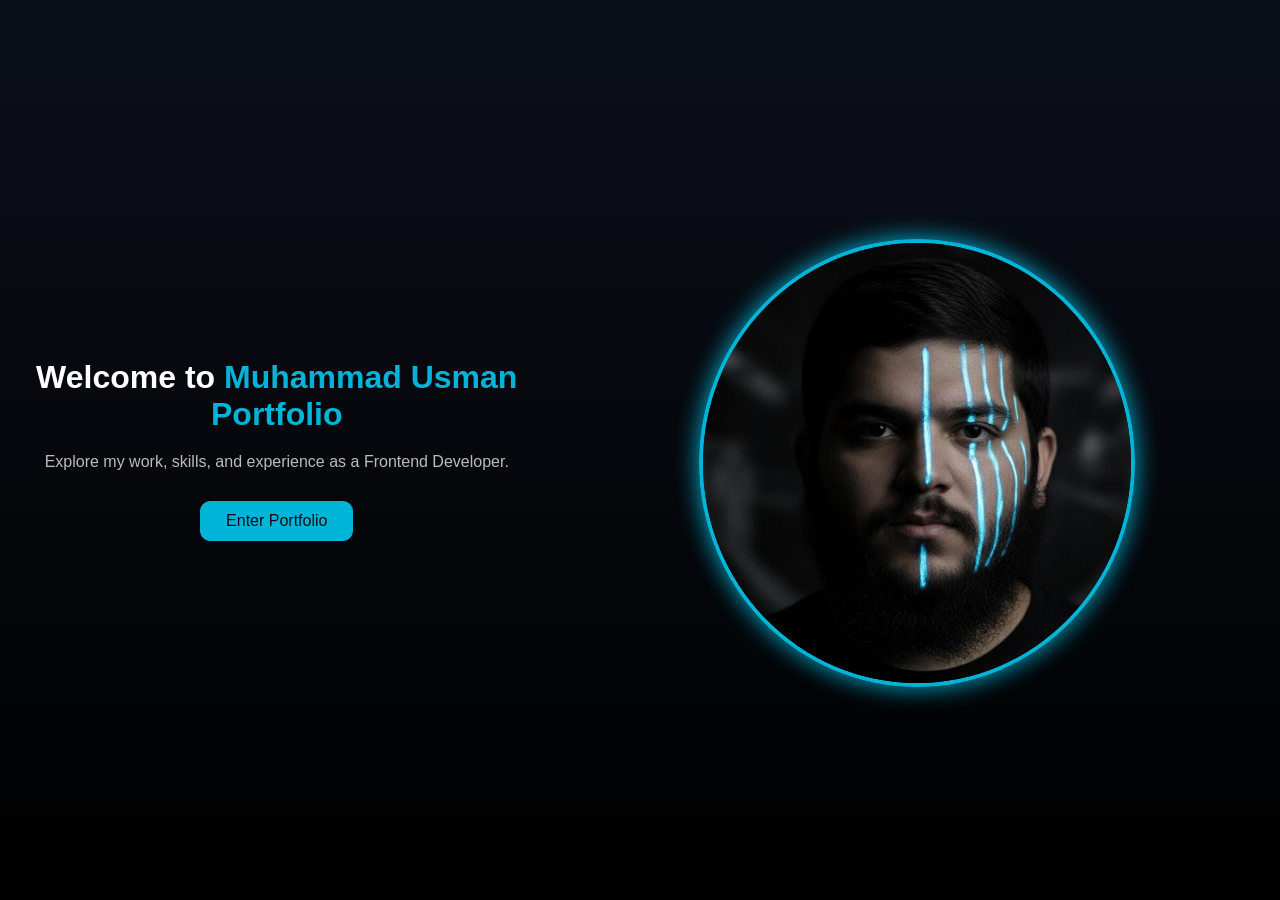
<file: src/index.html>
<!DOCTYPE html>
<html lang="en">
<head>
  <meta charset="UTF-8" />
  <meta name="viewport" content="width=device-width, initial-scale=1.0" />
  <title>Welcome | M.Usman</title>
  <link rel="icon" type="image/png" href="./media/Assets/Favicon.png">

  <style>
    /* --- Reset --- */
    * {
      margin: 0;
      padding: 0;
      box-sizing: border-box;
      font-family: 'Poppins', sans-serif;
    }

    body {
      height: 100vh;
      display: flex;
      align-items: center;
      justify-content: center;
      text-align: center;
      
      /* Apply to any element, like body, div, etc. */
background: linear-gradient(to bottom, #0b0f19, #000000);
      color: #fff;
    }

    a {
      text-decoration: none;
    }

    /* --- Buttons --- */
    .btn {
      display: inline-block;
      padding: 10px 25px;
      border-radius: 10px;
      border: 1px solid #00b4d8;
      transition: 0.3s;
      font-size: 16px;
    }

    .btn.primary {
      background: #00b4d8;
      color: #0b0f19;
    }

    .btn:hover {
      background: transparent;
      color: #00b4d8;
    }

    /* --- Layout --- */
    .home-container {
      max-width: 600px;
    }

    .home-container h1 {
      font-size: 2rem;
      margin-bottom: 20px;
    }

    .home-container span {
      color: #00b4d8;
    }

    .home-container p {
      color: #bbb;
      margin-bottom: 30px;
    }

    /* --- Image --- */
    .main-image img {
      width: 60%;
      border-radius: 50%;
      border: 4px solid #00b4d8;
      box-shadow: 0 0 25px #00b4d8;
      margin-top: 30px;
    }

    /* --- Animations --- */
    .fade-in {
      opacity: 0;
      transform: translateY(30px);
      animation: fadeIn 1s ease-out forwards;
    }

    .slide-up {
      opacity: 0;
      transform: translateY(40px);
      animation: slideUp 1s ease-out forwards;
    }

    @keyframes fadeIn {
      to {
        opacity: 1;
        transform: translateY(0);
      }
    }

    @keyframes slideUp {
      to {
        opacity: 1;
        transform: translateY(0);
      }
    }
  </style>

</head>
<body>

  <div class="home-container fade-in">
    <h1>Welcome to <span>Muhammad Usman Portfolio</span></h1>
    <p>Explore my work, skills, and experience as a Frontend Developer.</p>
    <a href="./main.html" class="btn primary">Enter Portfolio</a>
  </div>

  <div class="main-image slide-up">
    <img src="../media/Assets/profile3.jpg" alt="Your Profile Picture">
  </div>

</body>
</html>
</file>
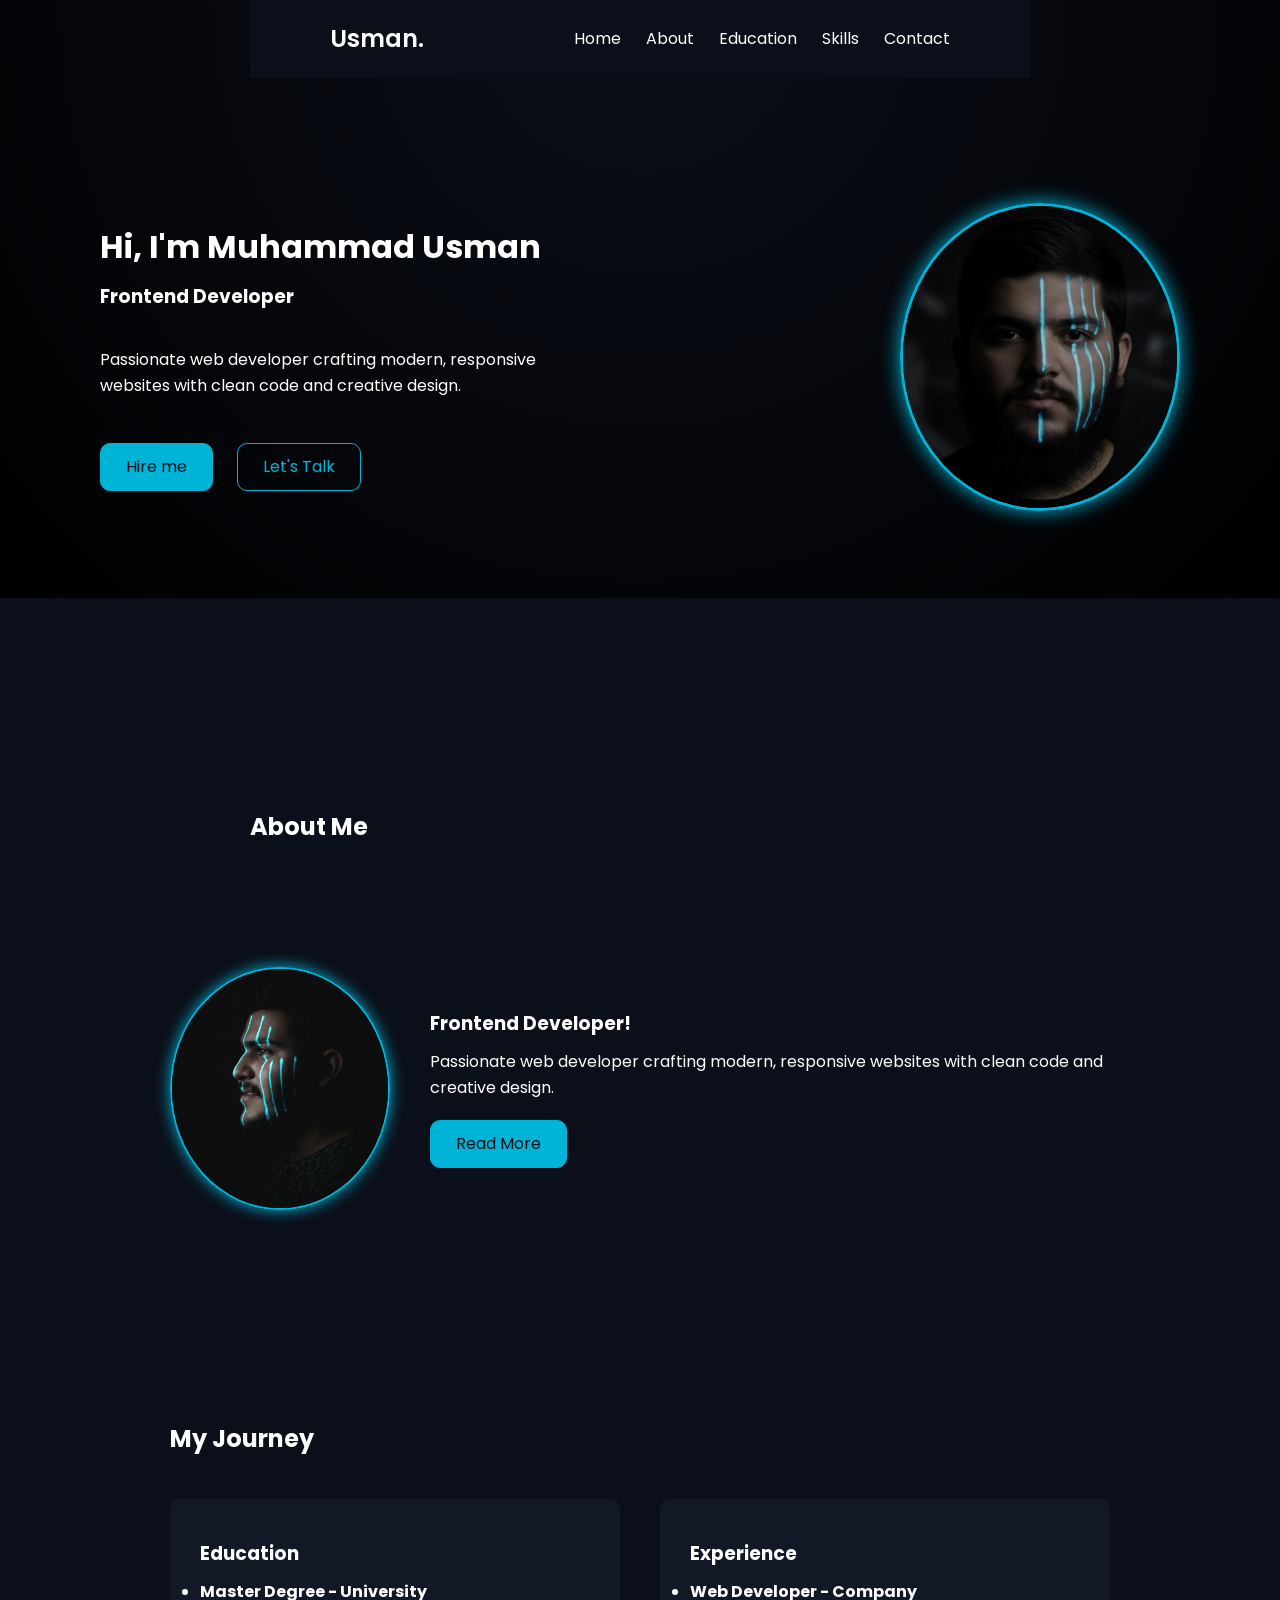
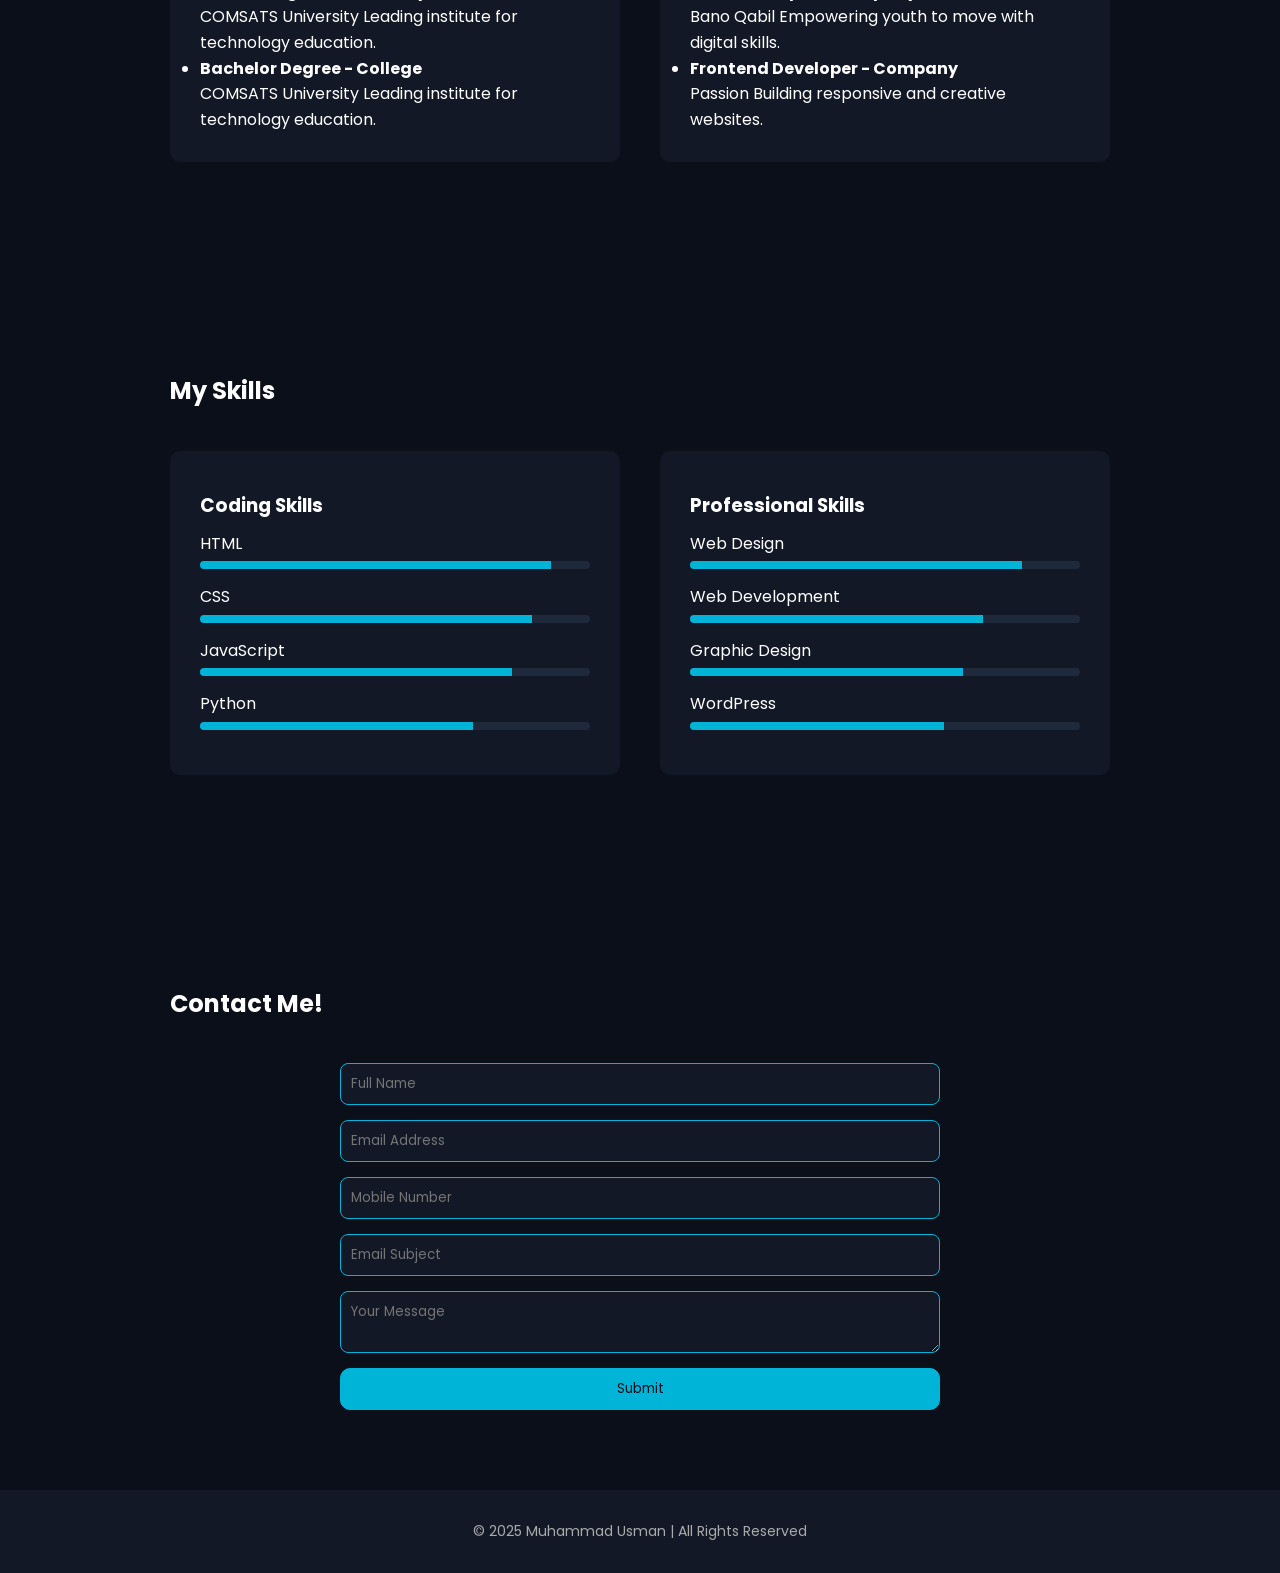
<file: main.html>
<!DOCTYPE html>
<html lang="en">
<head>
  <meta charset="UTF-8" />
  <meta name="viewport" content="width=device-width, initial-scale=1.0" />
  <title>Jacob Aiden | Frontend Developer</title>
  <link rel="stylesheet" href="style.css" />
  <link href="https://fonts.googleapis.com/css2?family=Poppins:wght@300;400;600&display=swap" rel="stylesheet">
</head>
<body>
  <header class="hero">
    <nav>
      <h2 class="logo">Usman.</h2>
      <ul class="nav-links">
        <li><a href="index.html">Home</a></li>
        <li><a href="#about">About</a></li>
        <li><a href="#journey">Education</a></li>
        <li><a href="#skills">Skills</a></li>
        <li><a href="#contact">Contact</a></li>
      </ul>
    </nav>

    <div class="hero-content fade-in">
      <div class="text">
        <h1>Hi, I'm <span>Muhammad Usman</span></h1>
        <h3>Frontend Developer</h3>
        <p class="detail_port">Passionate web developer crafting modern, responsive websites with clean code and creative design.</p>
        <div class="buttons">
          <a href="#contact" style="margin-right: 20px;" class="btn primary">Hire me</a>
          <a href="#" class="btn secondary">Let's Talk</a>
        </div>
      </div>
      <div class="hero-img slide-up">
        <!-- 🔹 Upload your own picture here (replace profile.jpg with your image filename) -->
        <img src="profile.jpg"  healt="Your Profile Picture">
      </div>
    </div>
  </header>

  <section id="about" class="about fade-in">
    <h2 class="about">About <span>Me</span></h2>
    <div class="about-content">
      <!-- 🔹 Same image or a different one can be used -->
      <img src="profile2.jpg" alt="Your Profile Picture" />
      <div class="about-text">
        <h3>Frontend Developer!</h3>
        <p>Passionate web developer crafting modern, responsive websites with clean code and creative design.

</p>
        <a href="#" class="btn primary">Read More</a>
      </div>
    </div>
  </section>

  <section id="journey" class="journey fade-in">
    <h2>My <span>Journey</span></h2>
    <div class="journey-container">
      <div class="journey-box">
        <h3>Education</h3>
        <ul>
          <li><strong>Master Degree - University</strong><br>COMSATS University  
Leading institute for technology education.</li>
          <li><strong>Bachelor Degree - College</strong><br>COMSATS University
Leading institute for technology education.</li>
        </ul>
      </div>
      <div class="journey-box">
        <h3>Experience</h3>
        <ul>
          <li><strong>Web Developer - Company</strong><br>Bano Qabil
Empowering youth to move with digital skills.</li>
          <li><strong>Frontend Developer - Company</strong><br>Passion Building responsive and creative websites.</li>
        </ul>
      </div>
    </div>
  </section>

  <section id="skills" class="skills fade-in">
    <h2>My <span>Skills</span></h2>
    <div class="skills-container">
      <div class="skill-box">
        <h3>Coding Skills</h3>
        <div class="skill"><p>HTML</p><div class="bar"><span style="width:90%"></span></div></div>
        <div class="skill"><p>CSS</p><div class="bar"><span style="width:85%"></span></div></div>
        <div class="skill"><p>JavaScript</p><div class="bar"><span style="width:80%"></span></div></div>
        <div class="skill"><p>Python</p><div class="bar"><span style="width:70%"></span></div></div>
      </div>
      <div class="skill-box">
        <h3>Professional Skills</h3>
        <div class="skill"><p>Web Design</p><div class="bar"><span style="width:85%"></span></div></div>
        <div class="skill"><p>Web Development</p><div class="bar"><span style="width:75%"></span></div></div>
        <div class="skill"><p>Graphic Design</p><div class="bar"><span style="width:70%"></span></div></div>
        <div class="skill"><p>WordPress</p><div class="bar"><span style="width:65%"></span></div></div>
      </div>
    </div>
  </section>

  <section id="contact" class="contact fade-in">
    <h2>Contact <span>Me!</span></h2>
    <form>
      <input type="text" placeholder="Full Name" required>
      <input type="email" placeholder="Email Address" required>
      <input type="text" placeholder="Mobile Number" required>
      <input type="text" placeholder="Email Subject" required>
      <textarea placeholder="Your Message" required></textarea>
      <button type="submit" class="btn primary">Submit</button>
    </form>
  </section>

  <footer>
    <p>© 2025 Muhammad Usman | All Rights Reserved</p>
  </footer>

  <script src="script.js"></script>
</body>
</html>
</file>
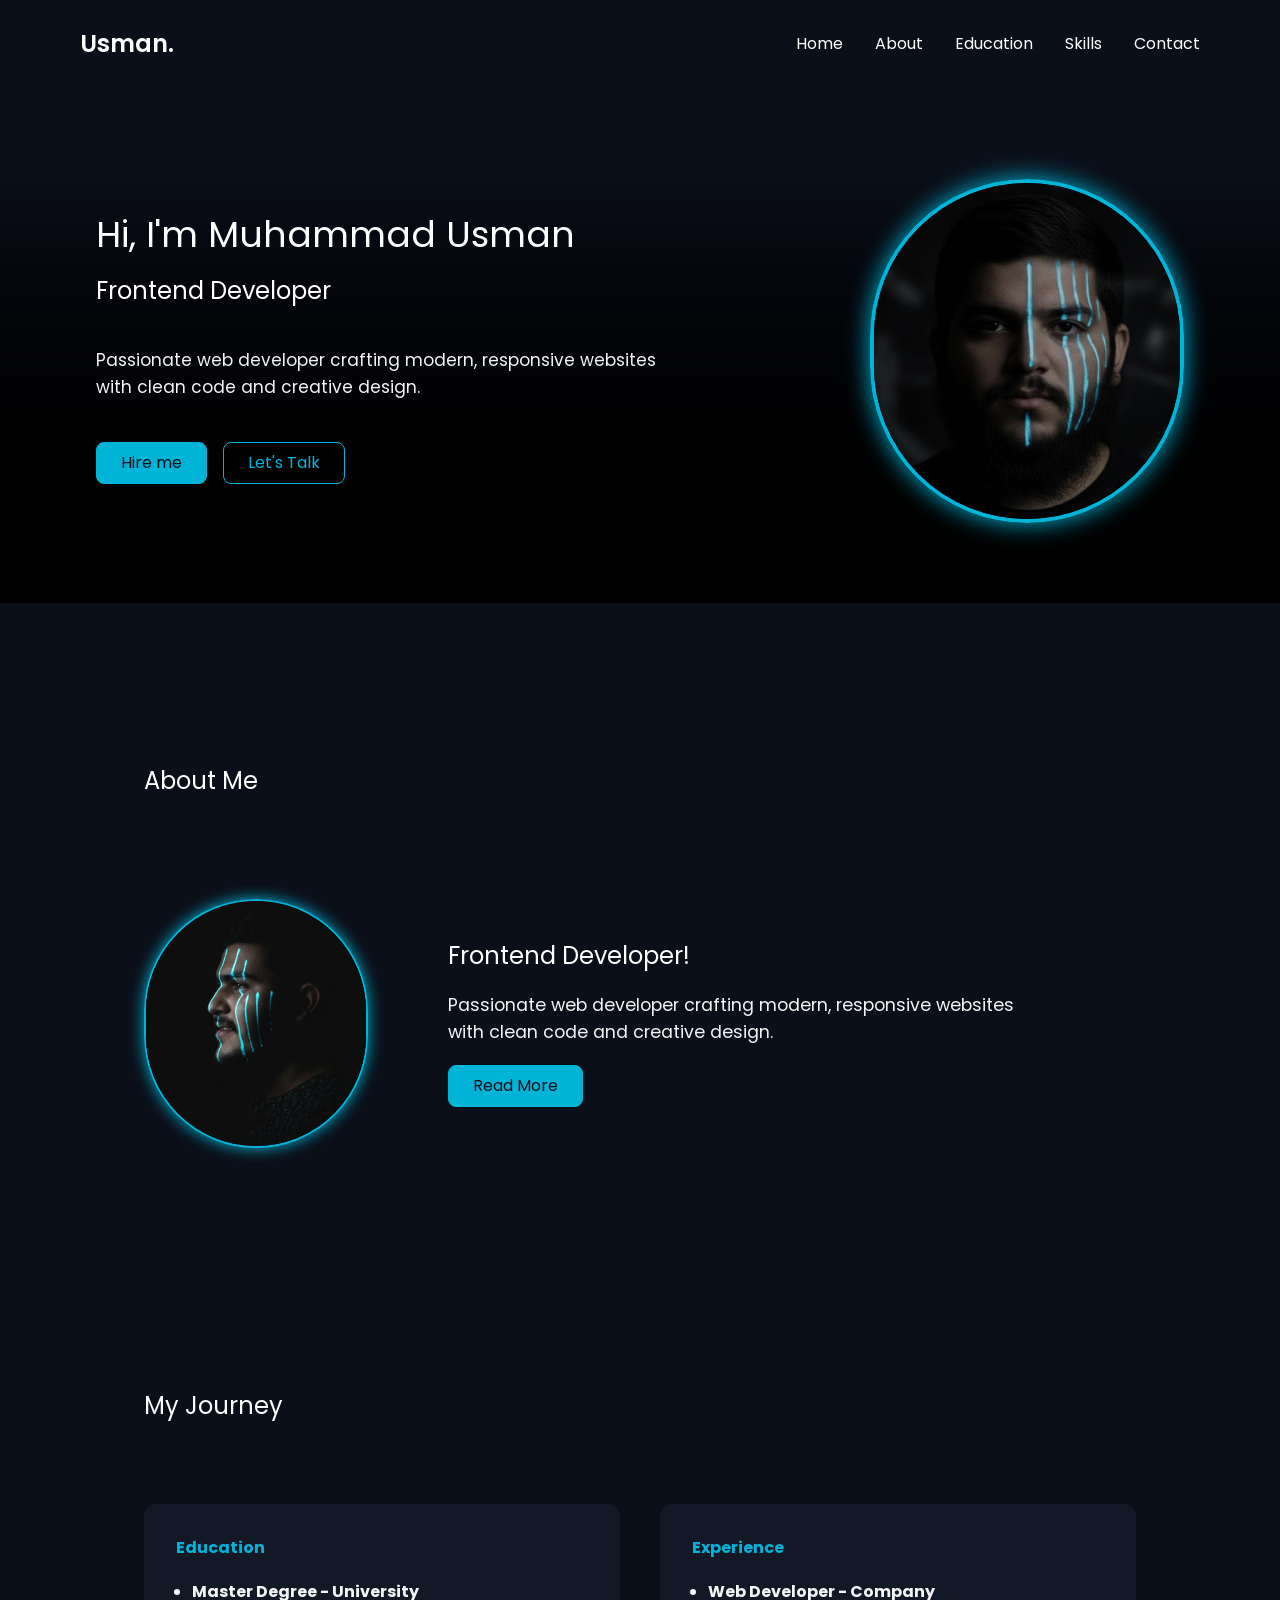
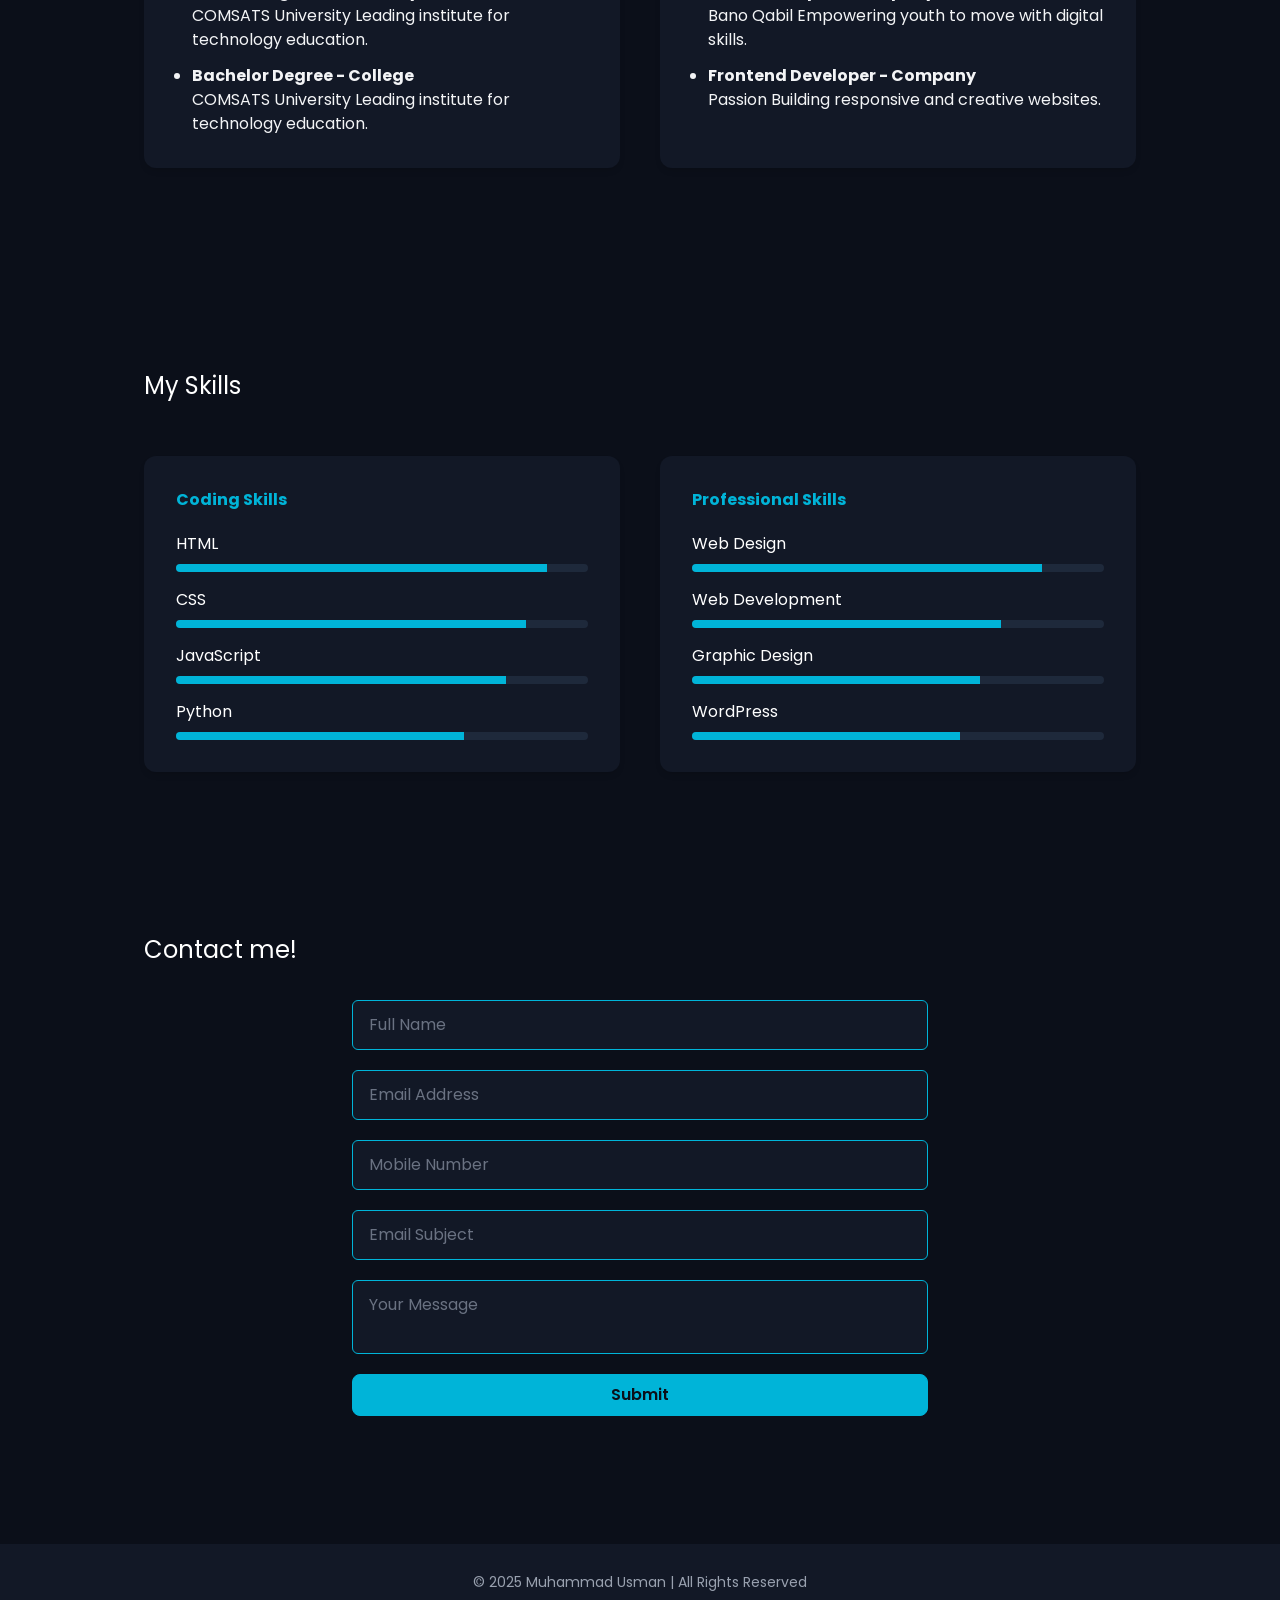
<file: src/main.html>
<!DOCTYPE html>
<html lang="en">
  <head>
    <meta charset="UTF-8" />
    <meta name="viewport" content="width=device-width, initial-scale=1.0" />
    <title>M.Usman | Frontend Developer</title>
    <link rel="icon" type="image/png" href="./Assets/Favicon.png">
    <link href="https://fonts.googleapis.com/css2?family=Poppins:wght@300;400;600&display=swap" rel="stylesheet">
    <!-- Tailwind CSS Build -->
    <link href="./output.css" rel="stylesheet">
    <style>
      /* Custom animations, add to tailwind if needed */
      .fade-in {
        opacity: 0;
        transform: translateY(30px);
        animation: fadeIn 1s ease-out forwards;
      }
      .slide-up {
        opacity: 0;
        transform: translateY(40px);
        animation: slideUp 1s ease-out forwards;
      }
      @keyframes fadeIn {
        to { opacity: 1; transform: translateY(0);}
      }
      @keyframes slideUp {
        to { opacity: 1; transform: translateY(0);}
      }
    </style>
  </head>
  <body class="bg-[#0b0f19] font-[Poppins] text-white">

    <!-- Navigation -->
    <nav class="flex justify-between items-center px-20 py-7 bg-[#0b0f19] sticky top-0 z-50 gap-[120px] mb-[75px]">
      <h2 class="text-2xl font-semibold logo">Usman.</h2>
      <ul class="flex gap-8 list-none nav-links text-white">
        <li><a href="./index.html" class="transition hover:text-[#00b4d8]">Home</a></li>
        <li><a href="#about" class="transition hover:text-[#00b4d8]">About</a></li>
        <li><a href="#journey" class="transition hover:text-[#00b4d8]">Education</a></li>
        <li><a href="#skills" class="transition hover:text-[#00b4d8]">Skills</a></li>
        <li><a href="#contact" class="transition hover:text-[#00b4d8]">Contact</a></li>
      </ul>
    </nav>

    <!-- Hero Section -->
    <header class="flex flex-col items-center px-24 pb-20 pt-4 bg-gradient-to-b from-[#0b0f19] to-black fade-in">
      <div class="flex flex-col md:flex-row justify-between items-center w-full max-w-6xl gap-10 hero-content fade-in">
        <div class="text md:w-2/3 w-full md:pr-8">
          <h1 class="text-4xl font-bod mb-5">
            Hi, I'm Muhammad Usman
          </h1>
          <h3 class="text-2xl mb-10">Frontend Developer</h3>
          <p class="mb-10 text-[17px] leading-relaxed text-gray-100 max-w-xl">Passionate web developer crafting modern, responsive websites with clean code and creative design.</p>
          <div class="flex gap-4 mb-1">
            <a href="#contact" class="inline-block px-6 py-2 rounded-lg border border-[#00b4d8] bg-[#00b4d8] text-[#0b0f19]  transition duration-300 hover:bg-transparent hover:text-[#00b4d8]">Hire me</a>
            <a href="#" class="inline-block px-6 py-2 rounded-lg border border-[#00b4d8] text-[#00b4d8]  transition duration-300 hover:bg-transparent hover:text-[#00b4d8]">Let's Talk</a>
          </div>
        </div>
        <div class="hero-img slide-up flex items-center md:justify-end w-full md:w-1/3">
          <img src="../media/Assets/profile.jpg" class="w-[90%] rounded-full border-4 border-[#00b4d8] shadow-[0_0_25px_#00b4d8]" alt="Your Profile Picture">
        </div>
      </div>
    </header>

    <!-- About Section -->
    <section id="about" class="pt-30 pl-20 pr-20 pb-30  md:px-20 max-w-6xl mx-auto fade-in">
      <h2 class="mb-10 mt-10 pb-15 text-[24px] text-bold">About Me</h2>
      <div class="flex flex-col md:flex-row items-center gap-12 about-content">
        <img src="../media/Assets/profile2.jpg" class="w-56 rounded-full border-2 border-[#00b4d8] shadow-[0_0_15px_#00b4d8] mb-8 md:mb-0" alt="Your Profile Picture" />
        <div class="about-text ml-2 md:ml-8 w-full">
          <h3 class="text-2xl mb-5">Frontend Developer!</h3>
          <p class="mb-5 text-[17.5px] text-gray-100 w-[600px]">Passionate web developer crafting modern, responsive websites with clean code and creative design.</p>
          <a href="#" class="inline-block px-6 py-2 rounded-lg border border-[#00b4d8] bg-[#00b4d8] text-[#0b0f19] text-[16px] transition duration-300 hover:bg-transparent hover:text-[#00b4d8]">Read More</a>
        </div>
      </div>
    </section>

    <!-- Journey Section -->
    <section id="journey" class="py-30 px-8 md:px-20 max-w-6xl mx-auto fade-in">
      <h2 class="mb-10 pb-10 text-[24px] text-bold">My Journey</h2>
      <div class="flex flex-col md:flex-row justify-between gap-10 journey-container">
        <div class="bg-[#121826] p-8 rounded-xl w-full md:w-[48%] shadow-md journey-box">
          <h3 class="font-bold text-[#00b4d8] mb-5">Education</h3>
          <ul class="list-disc pl-4 text-gray-100 space-y-3">
            <li><strong>Master Degree - University</strong><br>COMSATS University Leading institute for technology education.</li>
            <li><strong>Bachelor Degree - College</strong><br>COMSATS University Leading institute for technology education.</li>
          </ul>
        </div>
        <div class="bg-[#121826] p-8 rounded-xl w-full md:w-[48%] shadow-md journey-box">
          <h3 class="font-bold text-[#00b4d8] mb-5">Experience</h3>
          <ul class="list-disc pl-4 text-gray-100 space-y-3">
            <li><strong>Web Developer - Company</strong><br>Bano Qabil Empowering youth to move with digital skills.</li>
            <li><strong>Frontend Developer - Company</strong><br>Passion Building responsive and creative websites.</li>
          </ul>
        </div>
      </div>
    </section>

    <!-- Skills Section -->
    <section id="skills" class="py-20 px-8 md:px-20 max-w-6xl mx-auto fade-in">
      <h2 class="mb-8 pb-5 text-[24px] text-bold">My Skills</span></h2>
      <div class="flex flex-col md:flex-row gap-10 skills-container">
        <div class="bg-[#121826] p-8 rounded-xl w-full md:w-[48%] shadow-md skill-box">
          <h3 class="font-bold text-[#00b4d8] mb-5">Coding Skills</h3>
          <div class="space-y-4">
            <div class="skill">
              <p class="mb-2">HTML</p>
              <div class="bg-[#1e293b] h-2 rounded-lg overflow-hidden"><span class="block h-full bg-[#00b4d8]" style="width:90%"></span></div>
            </div>
            <div class="skill">
              <p class="mb-2">CSS</p>
              <div class="bg-[#1e293b] h-2 rounded-lg overflow-hidden"><span class="block h-full bg-[#00b4d8]" style="width:85%"></span></div>
            </div>
            <div class="skill">
              <p class="mb-2">JavaScript</p>
              <div class="bg-[#1e293b] h-2 rounded-lg overflow-hidden"><span class="block h-full bg-[#00b4d8]" style="width:80%"></span></div>
            </div>
            <div class="skill">
              <p class="mb-2">Python</p>
              <div class="bg-[#1e293b] h-2 rounded-lg overflow-hidden"><span class="block h-full bg-[#00b4d8]" style="width:70%"></span></div>
            </div>
          </div>
        </div>
        <div class="bg-[#121826] p-8 rounded-xl w-full md:w-[48%] shadow-md skill-box">
          <h3 class="font-bold text-[#00b4d8] mb-5">Professional Skills</h3>
          <div class="space-y-4">
            <div class="skill">
              <p class="mb-2">Web Design</p>
              <div class="bg-[#1e293b] h-2 rounded-lg overflow-hidden"><span class="block h-full bg-[#00b4d8]" style="width:85%"></span></div>
            </div>
            <div class="skill">
              <p class="mb-2">Web Development</p>
              <div class="bg-[#1e293b] h-2 rounded-lg overflow-hidden"><span class="block h-full bg-[#00b4d8]" style="width:75%"></span></div>
            </div>
            <div class="skill">
              <p class="mb-2">Graphic Design</p>
              <div class="bg-[#1e293b] h-2 rounded-lg overflow-hidden"><span class="block h-full bg-[#00b4d8]" style="width:70%"></span></div>
            </div>
            <div class="skill">
              <p class="mb-2">WordPress</p>
              <div class="bg-[#1e293b] h-2 rounded-lg overflow-hidden"><span class="block h-full bg-[#00b4d8]" style="width:65%"></span></div>
            </div>
          </div>
        </div>
      </div>
    </section>

    <!-- Contact Section -->
    <section id="contact" class="py-20 px-8 md:px-20 max-w-6xl mx-auto fade-in">
      <h2 class="mb-8 text-[24px] text-bold">Contact me!</h2>
      <form class="flex flex-col gap-5 max-w-xl mx-auto mt-8">
        <input type="text" placeholder="Full Name" required class="px-4 py-3 bg-[#121826] border border-[#00b4d8] rounded-md text-white placeholder-gray-500" />
        <input type="email" placeholder="Email Address" required class="px-4 py-3 bg-[#121826] border border-[#00b4d8] rounded-md text-white placeholder-gray-500" />
        <input type="text" placeholder="Mobile Number" required class="px-4 py-3 bg-[#121826] border border-[#00b4d8] rounded-md text-white placeholder-gray-500" />
        <input type="text" placeholder="Email Subject" required class="px-4 py-3 bg-[#121826] border border-[#00b4d8] rounded-md text-white placeholder-gray-500" />
        <textarea placeholder="Your Message" required class="px-4 py-3 bg-[#121826] border border-[#00b4d8] rounded-md text-white placeholder-gray-500 resize-none"></textarea>
        <button type="submit" class="inline-block px-6 py-2 rounded-lg border border-[#00b4d8] bg-[#00b4d8] text-[#0b0f19] font-semibold transition duration-300 hover:bg-transparent hover:text-[#00b4d8]">Submit</button>
      </form>
    </section>

    <!-- Footer -->
    <footer class="text-center py-7 bg-[#121826] text-gray-400 text-sm mt-12 fade-in">
      <p>© 2025 Muhammad Usman | All Rights Reserved</p>
    </footer>
  </body>
</html>
</file>
<file: style.css>
* {
  margin: 0;
  padding: 0;
  box-sizing: border-box;
  font-family: 'Poppins', sans-serif;

}

body {
  background-color: #0b0f19;
  color: #fff;
  line-height: 1.6;
  scroll-behavior: smooth;
}
a{
    text-decoration: none;
}
/* Buttons */
.btn {
  display: inline-block;
  padding: 10px 25px;
  border-radius: 10px;
  border: 1px solid #00b4d8;
  transition: 0.3s;
}

.btn.primary {
  background: #00b4d8;
  color: #0b0f19;
}

.btn.secondary {
  color: #00b4d8;
}

.btn:hover {
  background: transparent;
  color: #00b4d8;
}

/* Navigation */
nav {
  display: flex;
  justify-content: space-between;
  align-items: center;
  padding: 20px 80px;
  background: #0b0f19;
  position: sticky;
  gap:150px;
  top: 0;
  z-index: 100;
  margin-bottom: 75px;
}
.detail_port{max-width: 66%;
    padding: 25px 0px;

}
.logo {
  font-size: 24px;
  font-weight: 600;
  color: #fff;
}

.nav-links {
  list-style: none;
  display: flex;
  gap: 25px;
}

.nav-links a {
  color: #fff;
  text-decoration: none;
  transition: 0.3s;
}

.nav-links a:hover {
  color: #00b4d8;
}

/* Hero */
.hero {
  padding:0px 100px 80px;
  display: flex;
  flex-direction: column;
  align-items: center;
  background: radial-gradient(circle at top, #0b0f19 0%, #000 100%);
}

.hero-content {
  display: flex;
  justify-content: space-between;
  align-items: center;
  max-width: 1100px;
  width: 100%;
  gap: 40px;
}

.hero-img img {
  width: 280px;
  border-radius: 50%;
  border: 3px solid #00b4d8;
  box-shadow: 0 0 20px #00b4d8;
}
.main-image img{
 max-width: 70%;
  border-radius: 50%; 
  border: 3px solid #00b4d8;
  box-shadow: 0 0 20px #00b4d8;
}
/* Sections */
.about, .journey, .skills, .contact {
  padding: 80px 80px;
  max-width: 1100px;
  margin: auto;
}

.about-content {
  display: flex;
  align-items: center;
  gap: 40px;
  margin-top: 40px;
}
.about-text, a,h3,p{
    margin:10px 0px;
}
.about-content img {
  width: 220px;
  border-radius: 50%;
  border: 2px solid #00b4d8;
  box-shadow: 0 0 15px #00b4d8;
}

/* Journey */
.journey-container {
  display: flex;
  justify-content: space-between;
  gap: 40px;
  margin-top: 40px;
}

.journey-box {
  background: #121826;
  padding: 30px;
  border-radius: 10px;
  width: 48%;
}

/* Skills */
.skills-container {
  display: flex;
  justify-content: space-between;
  gap: 40px;
  margin-top: 40px;
}

.skill-box {
  background: #121826;
  padding: 30px;
  border-radius: 10px;
  width: 48%;
}

.skill {
  margin-bottom: 15px;
}

.skill p {
  margin-bottom: 5px;
}

.bar {
  background: #1e293b;
  height: 8px;
  border-radius: 5px;
  overflow: hidden;
}

.bar span {
  display: block;
  height: 100%;
  background: #00b4d8;
}

/* Contact */
.contact form {
  display: flex;
  flex-direction: column;
  gap: 15px;
  max-width: 600px;
  margin: 40px auto 0;
}

.contact input, .contact textarea {
  padding: 10px;
  background: #121826;
  border: 1px solid #00b4d8;
  border-radius: 8px;
  color: #fff;
}

/* Footer */
footer {
  text-align: center;
  padding: 20px;
  background: #121826;
  color: #aaa;
  font-size: 14px;
}

/* HOME PAGE STYLE */
.home-body {
  display: flex;
  align-items: center;
  justify-content: center;
  height: 100vh;
  background: radial-gradient(circle at top, #0b0f19 0%, #000 100%);
  text-align: center;
}

.home-container {
  max-width: 600px;
}

.home-container h1 {
  font-size: 2rem;
  color: #fff;
  margin-bottom: 20px;
}

.home-container span {
  color: #00b4d8;
}

.home-container p {
  color: #bbb;
  margin-bottom: 30px;
}

/* Fade-in Animations */
.fade-in {
  opacity: 0;
  transform: translateY(30px);
  transition: opacity 1s ease-out, transform 1s ease-out;
}

.fade-in.visible {
  opacity: 1;
  transform: translateY(0);
  margin-top: 50px;
}

.slide-up {
  opacity: 0;
  transform: translateY(40px);
  transition: opacity 1s ease-out, transform 1s ease-out;
}

.slide-up.visible {
  opacity: 1;
  transform: translateY(0);
}

/* Responsive Design */
@media (max-width: 900px) {
  .hero-content, .about-content, .journey-container, .skills-container {
    flex-direction: column;
    align-items: center;
  }

  nav {
    flex-direction: column;
    gap: 15px;
  }

  .journey-box, .skill-box {
    width: 100%;
  }

  .hero-img img {
    width: 200px;
  }
}
</file>
<file: src/output.css>
/*! tailwindcss v4.1.17 | MIT License | https://tailwindcss.com */
@layer properties;
@layer theme, base, components, utilities;
@layer theme {
  :root, :host {
    --font-sans: ui-sans-serif, system-ui, sans-serif, "Apple Color Emoji",
      "Segoe UI Emoji", "Segoe UI Symbol", "Noto Color Emoji";
    --font-mono: ui-monospace, SFMono-Regular, Menlo, Monaco, Consolas, "Liberation Mono",
      "Courier New", monospace;
    --color-gray-100: oklch(96.7% 0.003 264.542);
    --color-gray-300: oklch(87.2% 0.01 258.338);
    --color-gray-400: oklch(70.7% 0.022 261.325);
    --color-gray-500: oklch(55.1% 0.027 264.364);
    --color-gray-800: oklch(27.8% 0.033 256.848);
    --color-black: #000;
    --color-white: #fff;
    --spacing: 0.25rem;
    --container-2xs: 18rem;
    --container-xs: 20rem;
    --container-md: 28rem;
    --container-xl: 36rem;
    --container-2xl: 42rem;
    --container-3xl: 48rem;
    --container-4xl: 56rem;
    --container-5xl: 64rem;
    --container-6xl: 72rem;
    --container-7xl: 80rem;
    --text-sm: 0.875rem;
    --text-sm--line-height: calc(1.25 / 0.875);
    --text-lg: 1.125rem;
    --text-lg--line-height: calc(1.75 / 1.125);
    --text-xl: 1.25rem;
    --text-xl--line-height: calc(1.75 / 1.25);
    --text-2xl: 1.5rem;
    --text-2xl--line-height: calc(2 / 1.5);
    --text-3xl: 1.875rem;
    --text-3xl--line-height: calc(2.25 / 1.875);
    --text-4xl: 2.25rem;
    --text-4xl--line-height: calc(2.5 / 2.25);
    --text-5xl: 3rem;
    --text-5xl--line-height: 1;
    --font-weight-medium: 500;
    --font-weight-semibold: 600;
    --font-weight-bold: 700;
    --leading-relaxed: 1.625;
    --radius-md: 0.375rem;
    --radius-lg: 0.5rem;
    --radius-xl: 0.75rem;
    --ease-out: cubic-bezier(0, 0, 0.2, 1);
    --default-transition-duration: 150ms;
    --default-transition-timing-function: cubic-bezier(0.4, 0, 0.2, 1);
    --default-font-family: var(--font-sans);
    --default-mono-font-family: var(--font-mono);
  }
}
@layer base {
  *, ::after, ::before, ::backdrop, ::file-selector-button {
    box-sizing: border-box;
    margin: 0;
    padding: 0;
    border: 0 solid;
  }
  html, :host {
    line-height: 1.5;
    -webkit-text-size-adjust: 100%;
    tab-size: 4;
    font-family: var(--default-font-family, ui-sans-serif, system-ui, sans-serif, "Apple Color Emoji", "Segoe UI Emoji", "Segoe UI Symbol", "Noto Color Emoji");
    font-feature-settings: var(--default-font-feature-settings, normal);
    font-variation-settings: var(--default-font-variation-settings, normal);
    -webkit-tap-highlight-color: transparent;
  }
  hr {
    height: 0;
    color: inherit;
    border-top-width: 1px;
  }
  abbr:where([title]) {
    -webkit-text-decoration: underline dotted;
    text-decoration: underline dotted;
  }
  h1, h2, h3, h4, h5, h6 {
    font-size: inherit;
    font-weight: inherit;
  }
  a {
    color: inherit;
    -webkit-text-decoration: inherit;
    text-decoration: inherit;
  }
  b, strong {
    font-weight: bolder;
  }
  code, kbd, samp, pre {
    font-family: var(--default-mono-font-family, ui-monospace, SFMono-Regular, Menlo, Monaco, Consolas, "Liberation Mono", "Courier New", monospace);
    font-feature-settings: var(--default-mono-font-feature-settings, normal);
    font-variation-settings: var(--default-mono-font-variation-settings, normal);
    font-size: 1em;
  }
  small {
    font-size: 80%;
  }
  sub, sup {
    font-size: 75%;
    line-height: 0;
    position: relative;
    vertical-align: baseline;
  }
  sub {
    bottom: -0.25em;
  }
  sup {
    top: -0.5em;
  }
  table {
    text-indent: 0;
    border-color: inherit;
    border-collapse: collapse;
  }
  :-moz-focusring {
    outline: auto;
  }
  progress {
    vertical-align: baseline;
  }
  summary {
    display: list-item;
  }
  ol, ul, menu {
    list-style: none;
  }
  img, svg, video, canvas, audio, iframe, embed, object {
    display: block;
    vertical-align: middle;
  }
  img, video {
    max-width: 100%;
    height: auto;
  }
  button, input, select, optgroup, textarea, ::file-selector-button {
    font: inherit;
    font-feature-settings: inherit;
    font-variation-settings: inherit;
    letter-spacing: inherit;
    color: inherit;
    border-radius: 0;
    background-color: transparent;
    opacity: 1;
  }
  :where(select:is([multiple], [size])) optgroup {
    font-weight: bolder;
  }
  :where(select:is([multiple], [size])) optgroup option {
    padding-inline-start: 20px;
  }
  ::file-selector-button {
    margin-inline-end: 4px;
  }
  ::placeholder {
    opacity: 1;
  }
  @supports (not (-webkit-appearance: -apple-pay-button))  or (contain-intrinsic-size: 1px) {
    ::placeholder {
      color: currentcolor;
      @supports (color: color-mix(in lab, red, red)) {
        color: color-mix(in oklab, currentcolor 50%, transparent);
      }
    }
  }
  textarea {
    resize: vertical;
  }
  ::-webkit-search-decoration {
    -webkit-appearance: none;
  }
  ::-webkit-date-and-time-value {
    min-height: 1lh;
    text-align: inherit;
  }
  ::-webkit-datetime-edit {
    display: inline-flex;
  }
  ::-webkit-datetime-edit-fields-wrapper {
    padding: 0;
  }
  ::-webkit-datetime-edit, ::-webkit-datetime-edit-year-field, ::-webkit-datetime-edit-month-field, ::-webkit-datetime-edit-day-field, ::-webkit-datetime-edit-hour-field, ::-webkit-datetime-edit-minute-field, ::-webkit-datetime-edit-second-field, ::-webkit-datetime-edit-millisecond-field, ::-webkit-datetime-edit-meridiem-field {
    padding-block: 0;
  }
  ::-webkit-calendar-picker-indicator {
    line-height: 1;
  }
  :-moz-ui-invalid {
    box-shadow: none;
  }
  button, input:where([type="button"], [type="reset"], [type="submit"]), ::file-selector-button {
    appearance: button;
  }
  ::-webkit-inner-spin-button, ::-webkit-outer-spin-button {
    height: auto;
  }
  [hidden]:where(:not([hidden="until-found"])) {
    display: none !important;
  }
}
@layer utilities {
  .sticky {
    position: sticky;
  }
  .top-0 {
    top: calc(var(--spacing) * 0);
  }
  .z-50 {
    z-index: 50;
  }
  .mx-auto {
    margin-inline: auto;
  }
  .mt-5 {
    margin-top: calc(var(--spacing) * 5);
  }
  .mt-6 {
    margin-top: calc(var(--spacing) * 6);
  }
  .mt-8 {
    margin-top: calc(var(--spacing) * 8);
  }
  .mt-10 {
    margin-top: calc(var(--spacing) * 10);
  }
  .mt-12 {
    margin-top: calc(var(--spacing) * 12);
  }
  .mb-1 {
    margin-bottom: calc(var(--spacing) * 1);
  }
  .mb-2 {
    margin-bottom: calc(var(--spacing) * 2);
  }
  .mb-3 {
    margin-bottom: calc(var(--spacing) * 3);
  }
  .mb-4 {
    margin-bottom: calc(var(--spacing) * 4);
  }
  .mb-5 {
    margin-bottom: calc(var(--spacing) * 5);
  }
  .mb-6 {
    margin-bottom: calc(var(--spacing) * 6);
  }
  .mb-7 {
    margin-bottom: calc(var(--spacing) * 7);
  }
  .mb-8 {
    margin-bottom: calc(var(--spacing) * 8);
  }
  .mb-10 {
    margin-bottom: calc(var(--spacing) * 10);
  }
  .mb-19 {
    margin-bottom: calc(var(--spacing) * 19);
  }
  .mb-\[75px\] {
    margin-bottom: 75px;
  }
  .ml-2 {
    margin-left: calc(var(--spacing) * 2);
  }
  .block {
    display: block;
  }
  .flex {
    display: flex;
  }
  .inline-block {
    display: inline-block;
  }
  .table {
    display: table;
  }
  .h-2 {
    height: calc(var(--spacing) * 2);
  }
  .h-full {
    height: 100%;
  }
  .h-screen {
    height: 100vh;
  }
  .min-h-screen {
    min-height: 100vh;
  }
  .w-2xl {
    width: var(--container-2xl);
  }
  .w-3 {
    width: calc(var(--spacing) * 3);
  }
  .w-3\/5 {
    width: calc(3/5 * 100%);
  }
  .w-3xl {
    width: var(--container-3xl);
  }
  .w-56 {
    width: calc(var(--spacing) * 56);
  }
  .w-64 {
    width: calc(var(--spacing) * 64);
  }
  .w-72 {
    width: calc(var(--spacing) * 72);
  }
  .w-90 {
    width: calc(var(--spacing) * 90);
  }
  .w-\[0\%\] {
    width: 0%;
  }
  .w-\[40\%\] {
    width: 40%;
  }
  .w-\[60\%\] {
    width: 60%;
  }
  .w-\[80\%\] {
    width: 80%;
  }
  .w-\[90\%\] {
    width: 90%;
  }
  .w-\[100\%\] {
    width: 100%;
  }
  .w-\[300px\] {
    width: 300px;
  }
  .w-\[600px\] {
    width: 600px;
  }
  .w-full {
    width: 100%;
  }
  .w-max {
    width: max-content;
  }
  .max-w-1 {
    max-width: calc(var(--spacing) * 1);
  }
  .max-w-2xl {
    max-width: var(--container-2xl);
  }
  .max-w-2xs {
    max-width: var(--container-2xs);
  }
  .max-w-3 {
    max-width: calc(var(--spacing) * 3);
  }
  .max-w-3xl {
    max-width: var(--container-3xl);
  }
  .max-w-4xl {
    max-width: var(--container-4xl);
  }
  .max-w-5xl {
    max-width: var(--container-5xl);
  }
  .max-w-6 {
    max-width: calc(var(--spacing) * 6);
  }
  .max-w-6xl {
    max-width: var(--container-6xl);
  }
  .max-w-7 {
    max-width: calc(var(--spacing) * 7);
  }
  .max-w-7xl {
    max-width: var(--container-7xl);
  }
  .max-w-\[600px\] {
    max-width: 600px;
  }
  .max-w-md {
    max-width: var(--container-md);
  }
  .max-w-xl {
    max-width: var(--container-xl);
  }
  .max-w-xs {
    max-width: var(--container-xs);
  }
  .border-collapse {
    border-collapse: collapse;
  }
  .transform {
    transform: var(--tw-rotate-x,) var(--tw-rotate-y,) var(--tw-rotate-z,) var(--tw-skew-x,) var(--tw-skew-y,);
  }
  .resize {
    resize: both;
  }
  .resize-none {
    resize: none;
  }
  .list-disc {
    list-style-type: disc;
  }
  .list-none {
    list-style-type: none;
  }
  .flex-col {
    flex-direction: column;
  }
  .items-center {
    align-items: center;
  }
  .justify-between {
    justify-content: space-between;
  }
  .justify-center {
    justify-content: center;
  }
  .gap-4 {
    gap: calc(var(--spacing) * 4);
  }
  .gap-5 {
    gap: calc(var(--spacing) * 5);
  }
  .gap-8 {
    gap: calc(var(--spacing) * 8);
  }
  .gap-10 {
    gap: calc(var(--spacing) * 10);
  }
  .gap-12 {
    gap: calc(var(--spacing) * 12);
  }
  .gap-\[120px\] {
    gap: 120px;
  }
  .space-y-3 {
    :where(& > :not(:last-child)) {
      --tw-space-y-reverse: 0;
      margin-block-start: calc(calc(var(--spacing) * 3) * var(--tw-space-y-reverse));
      margin-block-end: calc(calc(var(--spacing) * 3) * calc(1 - var(--tw-space-y-reverse)));
    }
  }
  .space-y-4 {
    :where(& > :not(:last-child)) {
      --tw-space-y-reverse: 0;
      margin-block-start: calc(calc(var(--spacing) * 4) * var(--tw-space-y-reverse));
      margin-block-end: calc(calc(var(--spacing) * 4) * calc(1 - var(--tw-space-y-reverse)));
    }
  }
  .overflow-hidden {
    overflow: hidden;
  }
  .rounded-full {
    border-radius: calc(infinity * 1px);
  }
  .rounded-lg {
    border-radius: var(--radius-lg);
  }
  .rounded-md {
    border-radius: var(--radius-md);
  }
  .rounded-xl {
    border-radius: var(--radius-xl);
  }
  .border {
    border-style: var(--tw-border-style);
    border-width: 1px;
  }
  .border-2 {
    border-style: var(--tw-border-style);
    border-width: 2px;
  }
  .border-4 {
    border-style: var(--tw-border-style);
    border-width: 4px;
  }
  .border-6 {
    border-style: var(--tw-border-style);
    border-width: 6px;
  }
  .border-\[\#00b4d8\] {
    border-color: #00b4d8;
  }
  .bg-\[\#0b0f19\] {
    background-color: #0b0f19;
  }
  .bg-\[\#00b4d8\] {
    background-color: #00b4d8;
  }
  .bg-\[\#1e293b\] {
    background-color: #1e293b;
  }
  .bg-\[\#121826\] {
    background-color: #121826;
  }
  .bg-transparent {
    background-color: transparent;
  }
  .bg-gradient-to-b {
    --tw-gradient-position: to bottom in oklab;
    background-image: linear-gradient(var(--tw-gradient-stops));
  }
  .bg-\[radial-gradient\(circle_at_top\,\#0b0f19_0\%\,\#000_100\%\)\] {
    background-image: radial-gradient(circle at top,#0b0f19 0%,#000 100%);
  }
  .from-\[\#0b0f19\] {
    --tw-gradient-from: #0b0f19;
    --tw-gradient-stops: var(--tw-gradient-via-stops, var(--tw-gradient-position), var(--tw-gradient-from) var(--tw-gradient-from-position), var(--tw-gradient-to) var(--tw-gradient-to-position));
  }
  .to-black {
    --tw-gradient-to: var(--color-black);
    --tw-gradient-stops: var(--tw-gradient-via-stops, var(--tw-gradient-position), var(--tw-gradient-from) var(--tw-gradient-from-position), var(--tw-gradient-to) var(--tw-gradient-to-position));
  }
  .p-8 {
    padding: calc(var(--spacing) * 8);
  }
  .p-20 {
    padding: calc(var(--spacing) * 20);
  }
  .px-4 {
    padding-inline: calc(var(--spacing) * 4);
  }
  .px-6 {
    padding-inline: calc(var(--spacing) * 6);
  }
  .px-7 {
    padding-inline: calc(var(--spacing) * 7);
  }
  .px-8 {
    padding-inline: calc(var(--spacing) * 8);
  }
  .px-20 {
    padding-inline: calc(var(--spacing) * 20);
  }
  .px-24 {
    padding-inline: calc(var(--spacing) * 24);
  }
  .py-2 {
    padding-block: calc(var(--spacing) * 2);
  }
  .py-3 {
    padding-block: calc(var(--spacing) * 3);
  }
  .py-7 {
    padding-block: calc(var(--spacing) * 7);
  }
  .py-20 {
    padding-block: calc(var(--spacing) * 20);
  }
  .py-30 {
    padding-block: calc(var(--spacing) * 30);
  }
  .pt-4 {
    padding-top: calc(var(--spacing) * 4);
  }
  .pt-30 {
    padding-top: calc(var(--spacing) * 30);
  }
  .pr-20 {
    padding-right: calc(var(--spacing) * 20);
  }
  .pb-0 {
    padding-bottom: calc(var(--spacing) * 0);
  }
  .pb-1 {
    padding-bottom: calc(var(--spacing) * 1);
  }
  .pb-5 {
    padding-bottom: calc(var(--spacing) * 5);
  }
  .pb-10 {
    padding-bottom: calc(var(--spacing) * 10);
  }
  .pb-15 {
    padding-bottom: calc(var(--spacing) * 15);
  }
  .pb-20 {
    padding-bottom: calc(var(--spacing) * 20);
  }
  .pb-30 {
    padding-bottom: calc(var(--spacing) * 30);
  }
  .pl-4 {
    padding-left: calc(var(--spacing) * 4);
  }
  .pl-20 {
    padding-left: calc(var(--spacing) * 20);
  }
  .text-center {
    text-align: center;
  }
  .font-\[Poppins\] {
    font-family: Poppins;
  }
  .text-2xl {
    font-size: var(--text-2xl);
    line-height: var(--tw-leading, var(--text-2xl--line-height));
  }
  .text-3xl {
    font-size: var(--text-3xl);
    line-height: var(--tw-leading, var(--text-3xl--line-height));
  }
  .text-4xl {
    font-size: var(--text-4xl);
    line-height: var(--tw-leading, var(--text-4xl--line-height));
  }
  .text-5xl {
    font-size: var(--text-5xl);
    line-height: var(--tw-leading, var(--text-5xl--line-height));
  }
  .text-lg {
    font-size: var(--text-lg);
    line-height: var(--tw-leading, var(--text-lg--line-height));
  }
  .text-sm {
    font-size: var(--text-sm);
    line-height: var(--tw-leading, var(--text-sm--line-height));
  }
  .text-xl {
    font-size: var(--text-xl);
    line-height: var(--tw-leading, var(--text-xl--line-height));
  }
  .text-\[16px\] {
    font-size: 16px;
  }
  .text-\[17\.5px\] {
    font-size: 17.5px;
  }
  .text-\[17px\] {
    font-size: 17px;
  }
  .text-\[24px\] {
    font-size: 24px;
  }
  .text-\[30px\] {
    font-size: 30px;
  }
  .leading-relaxed {
    --tw-leading: var(--leading-relaxed);
    line-height: var(--leading-relaxed);
  }
  .font-bold {
    --tw-font-weight: var(--font-weight-bold);
    font-weight: var(--font-weight-bold);
  }
  .font-medium {
    --tw-font-weight: var(--font-weight-medium);
    font-weight: var(--font-weight-medium);
  }
  .font-semibold {
    --tw-font-weight: var(--font-weight-semibold);
    font-weight: var(--font-weight-semibold);
  }
  .text-\[\#0b0f19\] {
    color: #0b0f19;
  }
  .text-\[\#00b4d8\] {
    color: #00b4d8;
  }
  .text-\[1\] {
    color: 1;
  }
  .text-\[17\] {
    color: 17;
  }
  .text-\[30\] {
    color: 30;
  }
  .text-gray-100 {
    color: var(--color-gray-100);
  }
  .text-gray-300 {
    color: var(--color-gray-300);
  }
  .text-gray-400 {
    color: var(--color-gray-400);
  }
  .text-white {
    color: var(--color-white);
  }
  .underline {
    text-decoration-line: underline;
  }
  .placeholder-gray-500 {
    &::placeholder {
      color: var(--color-gray-500);
    }
  }
  .shadow-\[0_0_0px_\#00b4d8\] {
    --tw-shadow: 0 0 0px var(--tw-shadow-color, #00b4d8);
    box-shadow: var(--tw-inset-shadow), var(--tw-inset-ring-shadow), var(--tw-ring-offset-shadow), var(--tw-ring-shadow), var(--tw-shadow);
  }
  .shadow-\[0_0_15px_\#00b4d8\] {
    --tw-shadow: 0 0 15px var(--tw-shadow-color, #00b4d8);
    box-shadow: var(--tw-inset-shadow), var(--tw-inset-ring-shadow), var(--tw-ring-offset-shadow), var(--tw-ring-shadow), var(--tw-shadow);
  }
  .shadow-\[0_0_20px_\#00b4d8\] {
    --tw-shadow: 0 0 20px var(--tw-shadow-color, #00b4d8);
    box-shadow: var(--tw-inset-shadow), var(--tw-inset-ring-shadow), var(--tw-ring-offset-shadow), var(--tw-ring-shadow), var(--tw-shadow);
  }
  .shadow-\[0_0_25px_\#00b4d8\] {
    --tw-shadow: 0 0 25px var(--tw-shadow-color, #00b4d8);
    box-shadow: var(--tw-inset-shadow), var(--tw-inset-ring-shadow), var(--tw-ring-offset-shadow), var(--tw-ring-shadow), var(--tw-shadow);
  }
  .shadow-\[0_0_30px_\#00b4d8\] {
    --tw-shadow: 0 0 30px var(--tw-shadow-color, #00b4d8);
    box-shadow: var(--tw-inset-shadow), var(--tw-inset-ring-shadow), var(--tw-ring-offset-shadow), var(--tw-ring-shadow), var(--tw-shadow);
  }
  .shadow-lg {
    --tw-shadow: 0 10px 15px -3px var(--tw-shadow-color, rgb(0 0 0 / 0.1)), 0 4px 6px -4px var(--tw-shadow-color, rgb(0 0 0 / 0.1));
    box-shadow: var(--tw-inset-shadow), var(--tw-inset-ring-shadow), var(--tw-ring-offset-shadow), var(--tw-ring-shadow), var(--tw-shadow);
  }
  .shadow-md {
    --tw-shadow: 0 4px 6px -1px var(--tw-shadow-color, rgb(0 0 0 / 0.1)), 0 2px 4px -2px var(--tw-shadow-color, rgb(0 0 0 / 0.1));
    box-shadow: var(--tw-inset-shadow), var(--tw-inset-ring-shadow), var(--tw-ring-offset-shadow), var(--tw-ring-shadow), var(--tw-shadow);
  }
  .shadow-xl {
    --tw-shadow: 0 20px 25px -5px var(--tw-shadow-color, rgb(0 0 0 / 0.1)), 0 8px 10px -6px var(--tw-shadow-color, rgb(0 0 0 / 0.1));
    box-shadow: var(--tw-inset-shadow), var(--tw-inset-ring-shadow), var(--tw-ring-offset-shadow), var(--tw-ring-shadow), var(--tw-shadow);
  }
  .outline {
    outline-style: var(--tw-outline-style);
    outline-width: 1px;
  }
  .transition {
    transition-property: color, background-color, border-color, outline-color, text-decoration-color, fill, stroke, --tw-gradient-from, --tw-gradient-via, --tw-gradient-to, opacity, box-shadow, transform, translate, scale, rotate, filter, -webkit-backdrop-filter, backdrop-filter, display, content-visibility, overlay, pointer-events;
    transition-timing-function: var(--tw-ease, var(--default-transition-timing-function));
    transition-duration: var(--tw-duration, var(--default-transition-duration));
  }
  .duration-300 {
    --tw-duration: 300ms;
    transition-duration: 300ms;
  }
  .ease-out {
    --tw-ease: var(--ease-out);
    transition-timing-function: var(--ease-out);
  }
  .hover\:bg-transparent {
    &:hover {
      @media (hover: hover) {
        background-color: transparent;
      }
    }
  }
  .hover\:text-\[\#00b4d8\] {
    &:hover {
      @media (hover: hover) {
        color: #00b4d8;
      }
    }
  }
  .md\:mb-0 {
    @media (width >= 48rem) {
      margin-bottom: calc(var(--spacing) * 0);
    }
  }
  .md\:ml-8 {
    @media (width >= 48rem) {
      margin-left: calc(var(--spacing) * 8);
    }
  }
  .md\:w-1 {
    @media (width >= 48rem) {
      width: calc(var(--spacing) * 1);
    }
  }
  .md\:w-1\/2 {
    @media (width >= 48rem) {
      width: calc(1/2 * 100%);
    }
  }
  .md\:w-1\/3 {
    @media (width >= 48rem) {
      width: calc(1/3 * 100%);
    }
  }
  .md\:w-2\/3 {
    @media (width >= 48rem) {
      width: calc(2/3 * 100%);
    }
  }
  .md\:w-\[48\%\] {
    @media (width >= 48rem) {
      width: 48%;
    }
  }
  .md\:w-\[60\%\] {
    @media (width >= 48rem) {
      width: 60%;
    }
  }
  .md\:flex-row {
    @media (width >= 48rem) {
      flex-direction: row;
    }
  }
  .md\:justify-end {
    @media (width >= 48rem) {
      justify-content: flex-end;
    }
  }
  .md\:px-20 {
    @media (width >= 48rem) {
      padding-inline: calc(var(--spacing) * 20);
    }
  }
  .md\:pr-8 {
    @media (width >= 48rem) {
      padding-right: calc(var(--spacing) * 8);
    }
  }
  .md\:text-4xl {
    @media (width >= 48rem) {
      font-size: var(--text-4xl);
      line-height: var(--tw-leading, var(--text-4xl--line-height));
    }
  }
}
@property --tw-rotate-x {
  syntax: "*";
  inherits: false;
}
@property --tw-rotate-y {
  syntax: "*";
  inherits: false;
}
@property --tw-rotate-z {
  syntax: "*";
  inherits: false;
}
@property --tw-skew-x {
  syntax: "*";
  inherits: false;
}
@property --tw-skew-y {
  syntax: "*";
  inherits: false;
}
@property --tw-space-y-reverse {
  syntax: "*";
  inherits: false;
  initial-value: 0;
}
@property --tw-border-style {
  syntax: "*";
  inherits: false;
  initial-value: solid;
}
@property --tw-gradient-position {
  syntax: "*";
  inherits: false;
}
@property --tw-gradient-from {
  syntax: "<color>";
  inherits: false;
  initial-value: #0000;
}
@property --tw-gradient-via {
  syntax: "<color>";
  inherits: false;
  initial-value: #0000;
}
@property --tw-gradient-to {
  syntax: "<color>";
  inherits: false;
  initial-value: #0000;
}
@property --tw-gradient-stops {
  syntax: "*";
  inherits: false;
}
@property --tw-gradient-via-stops {
  syntax: "*";
  inherits: false;
}
@property --tw-gradient-from-position {
  syntax: "<length-percentage>";
  inherits: false;
  initial-value: 0%;
}
@property --tw-gradient-via-position {
  syntax: "<length-percentage>";
  inherits: false;
  initial-value: 50%;
}
@property --tw-gradient-to-position {
  syntax: "<length-percentage>";
  inherits: false;
  initial-value: 100%;
}
@property --tw-leading {
  syntax: "*";
  inherits: false;
}
@property --tw-font-weight {
  syntax: "*";
  inherits: false;
}
@property --tw-shadow {
  syntax: "*";
  inherits: false;
  initial-value: 0 0 #0000;
}
@property --tw-shadow-color {
  syntax: "*";
  inherits: false;
}
@property --tw-shadow-alpha {
  syntax: "<percentage>";
  inherits: false;
  initial-value: 100%;
}
@property --tw-inset-shadow {
  syntax: "*";
  inherits: false;
  initial-value: 0 0 #0000;
}
@property --tw-inset-shadow-color {
  syntax: "*";
  inherits: false;
}
@property --tw-inset-shadow-alpha {
  syntax: "<percentage>";
  inherits: false;
  initial-value: 100%;
}
@property --tw-ring-color {
  syntax: "*";
  inherits: false;
}
@property --tw-ring-shadow {
  syntax: "*";
  inherits: false;
  initial-value: 0 0 #0000;
}
@property --tw-inset-ring-color {
  syntax: "*";
  inherits: false;
}
@property --tw-inset-ring-shadow {
  syntax: "*";
  inherits: false;
  initial-value: 0 0 #0000;
}
@property --tw-ring-inset {
  syntax: "*";
  inherits: false;
}
@property --tw-ring-offset-width {
  syntax: "<length>";
  inherits: false;
  initial-value: 0px;
}
@property --tw-ring-offset-color {
  syntax: "*";
  inherits: false;
  initial-value: #fff;
}
@property --tw-ring-offset-shadow {
  syntax: "*";
  inherits: false;
  initial-value: 0 0 #0000;
}
@property --tw-outline-style {
  syntax: "*";
  inherits: false;
  initial-value: solid;
}
@property --tw-duration {
  syntax: "*";
  inherits: false;
}
@property --tw-ease {
  syntax: "*";
  inherits: false;
}
@layer properties {
  @supports ((-webkit-hyphens: none) and (not (margin-trim: inline))) or ((-moz-orient: inline) and (not (color:rgb(from red r g b)))) {
    *, ::before, ::after, ::backdrop {
      --tw-rotate-x: initial;
      --tw-rotate-y: initial;
      --tw-rotate-z: initial;
      --tw-skew-x: initial;
      --tw-skew-y: initial;
      --tw-space-y-reverse: 0;
      --tw-border-style: solid;
      --tw-gradient-position: initial;
      --tw-gradient-from: #0000;
      --tw-gradient-via: #0000;
      --tw-gradient-to: #0000;
      --tw-gradient-stops: initial;
      --tw-gradient-via-stops: initial;
      --tw-gradient-from-position: 0%;
      --tw-gradient-via-position: 50%;
      --tw-gradient-to-position: 100%;
      --tw-leading: initial;
      --tw-font-weight: initial;
      --tw-shadow: 0 0 #0000;
      --tw-shadow-color: initial;
      --tw-shadow-alpha: 100%;
      --tw-inset-shadow: 0 0 #0000;
      --tw-inset-shadow-color: initial;
      --tw-inset-shadow-alpha: 100%;
      --tw-ring-color: initial;
      --tw-ring-shadow: 0 0 #0000;
      --tw-inset-ring-color: initial;
      --tw-inset-ring-shadow: 0 0 #0000;
      --tw-ring-inset: initial;
      --tw-ring-offset-width: 0px;
      --tw-ring-offset-color: #fff;
      --tw-ring-offset-shadow: 0 0 #0000;
      --tw-outline-style: solid;
      --tw-duration: initial;
      --tw-ease: initial;
    }
  }
}
</file>
